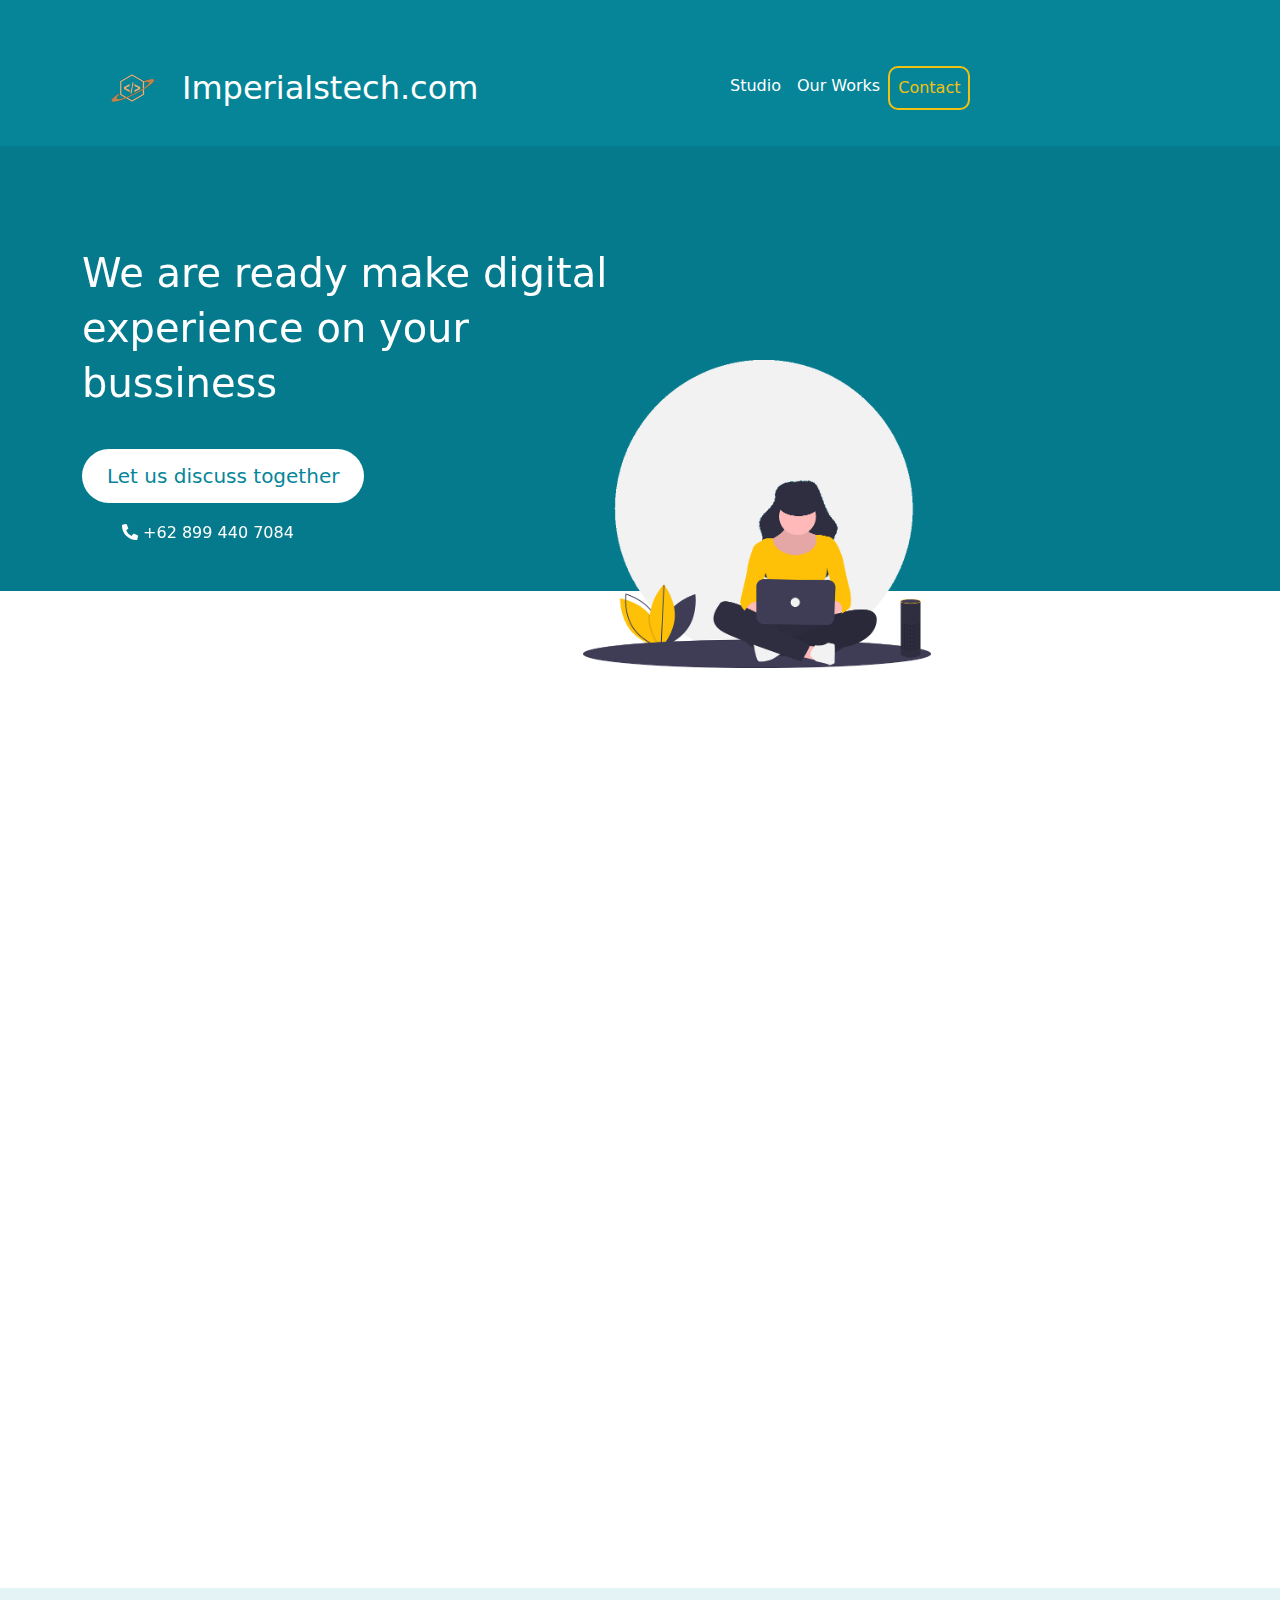
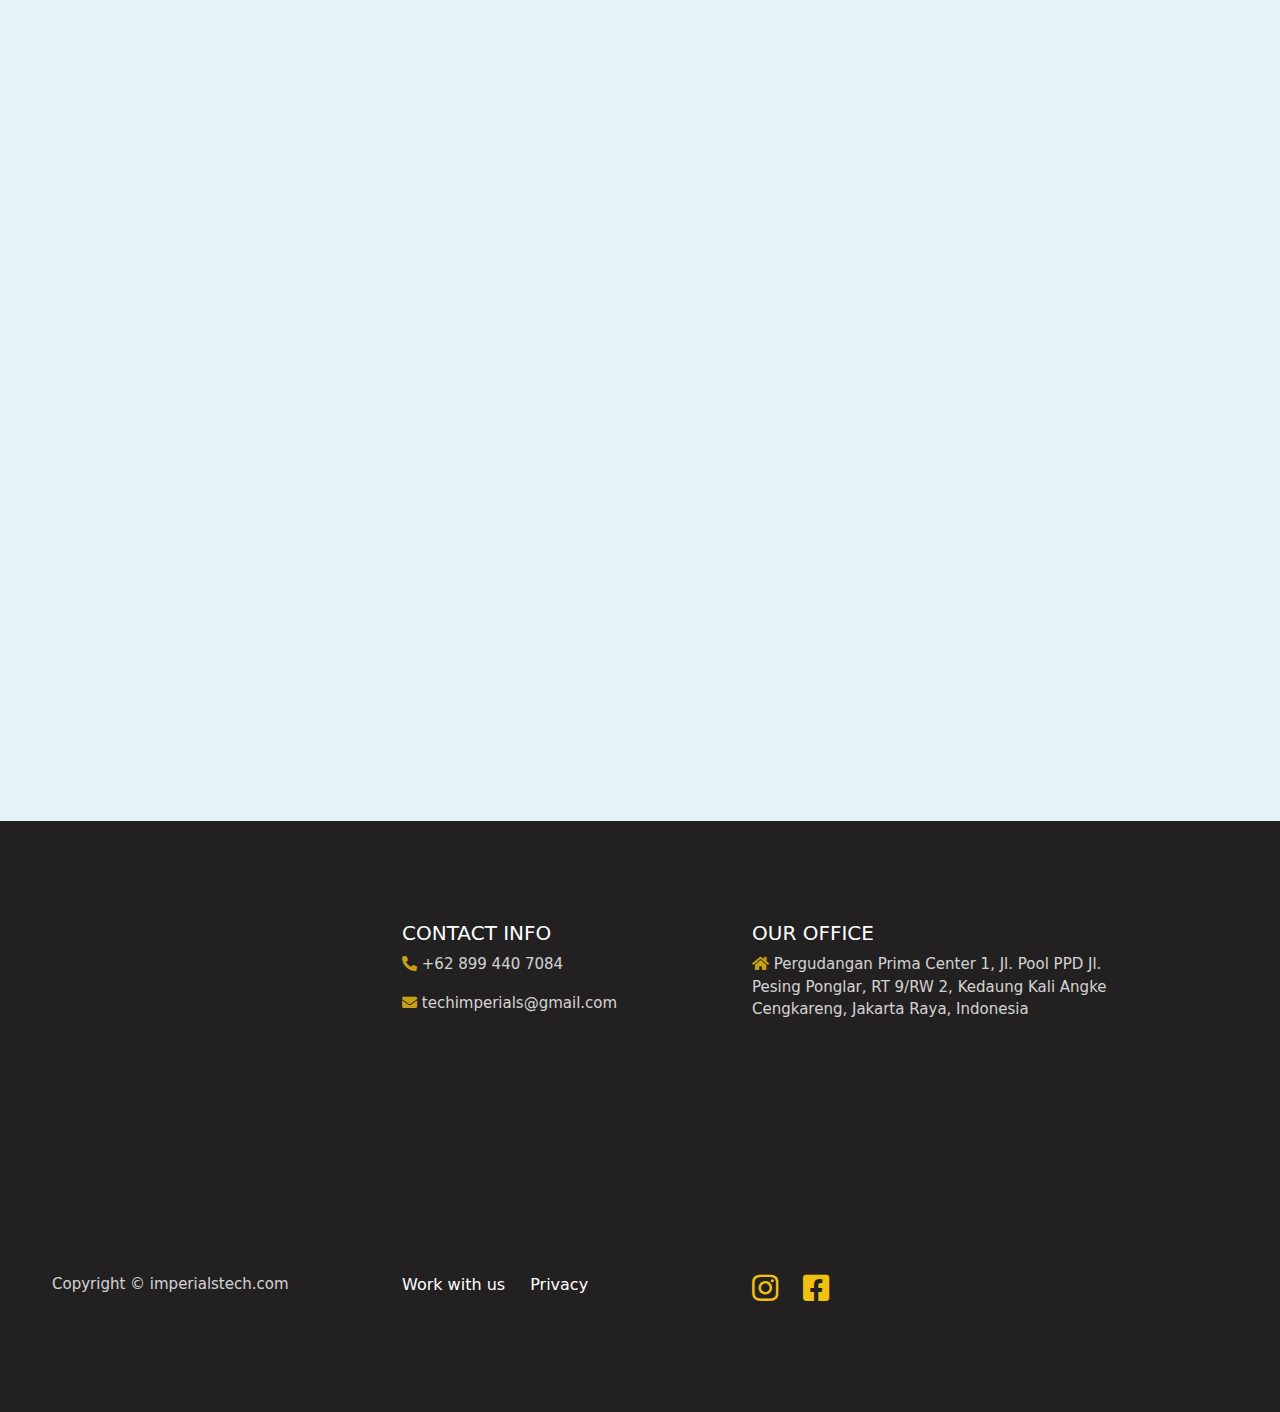
<file: index.html>
<!DOCTYPE html>
<html lang="en">
<head>
    <meta charset="UTF-8">
    <meta http-equiv="X-UA-Compatible" content="IE=edge">
    <meta name="viewport" content="width=device-width, initial-scale=1.0">
    <link rel="shortcut icon" href="img/pavicon.png" type="image/x-icon">
    <title>imperialstech.com</title>
    <link rel="stylesheet" href="bootstrap/css/bootstrap.min.css">
    <link rel="stylesheet" href="style.css">
    <link rel="stylesheet" href="fontawesome/css/all.min.css">
    <link rel="stylesheet" href="aos-master/dist/aos.css">
</head>
<body>
    <div class="wrapper">
        <div class="header">
            <nav class="navbar navbar-expand-lg" style="background-color: #068599;">
                <div class="container" style="margin-top: 30px;">
                        <img src="img/pavicon.png" alt="" style="width: 100px;">
                         <a class="navbar-brand" href="#" style= "font-size: 32px;">Imperialstech.com</a>
                <button style="color: white;" class="navbar-toggler navbar-dark" type="button" data-bs-toggle="collapse" data-bs-target="#navbarNavAltMarkup" aria-controls="navbarNavAltMarkup" aria-expanded="false" aria-label="Toggle navigation">
                    <span class="navbar-toggler-icon"></span>
                </button>
                <div class="collapse navbar-collapse" id="navbarNavAltMarkup">
                    <div class="navbar-nav mx-auto">
                    <a class="nav-link active page-scroll" aria-current="page" href="#studio">Studio</a>
                    <a class="nav-link page-scroll" href="#work">Our Works</a>
                    <a class="nav-link" href="contact.html">Contact</a>
                    </div>
                </div>
                </div>
            </nav>
        </div>
        <div class="content">
             <div class="container">
                <div class="row">
                    <div class="col-12 col-md-6 col-sm-12" style="margin-top: 100px;" >
                        <h1 data-aos="fade-up" data-aos-duration="1000">We are ready make digital  experience on your  bussiness</h1>
                        <a href="" data-aos="fade-up" data-aos-duration="3000" >Let us discuss together</a>
                        <p data-aos="fade-up" data-aos-duration="3000"><i class="fas fa-phone-alt"></i> +62 899 440 7084</p>
                    </div>
                    <div class="col-12 col-md-6 col-sm-12" data-aos="fade-up" data-aos-duration="1000">
                        <img class="img-fluid" src="img/working-girl.png" alt="">
                    </div>
                </div>
            </div>
        </div>
        <div class="content-isi">
            <div class="container">
                <div class="row"  style="margin-top: 350px;" id="studio">
                    <div class="col-12 col-md-6">
                        <h2 data-aos="fade-right" data-aos-duration="1000" style="font-size: 32px; line-height: 40px; margin-bottom: 50px;">The best <span> Digital Agency</span> in <br> Jakarta, Indonesia</h2>
                        <p data-aos="fade-left" data-aos-duration="1000" >Imperials Tech is a Digital Agency which is engaged in <span> Website  Development</span>, <span>Digital Marketing</span>  and <span></span> Social Media Management.</p>
                        <p data-aos="fade-right" data-aos-duration="1000">You can grow your business, online store, company, or branding with us. We are ready to help you to keep growing even better.</p>
                    </div>
                </div>
                <div class="row" data-aos="fade-up" data-aos-duration="2000">
                    <div class="col">
                        <img src="img/office.png" alt="">
                    </div>
                </div>
            </div>
        </div>
        <div class="content-isi2">
            <div class="container">
                <div class="row">
                    <div class="col-12 col-md-7" style="margin-top: 100px;">
                        <h1 data-aos="zoom-in" data-aos-duration="2000">Please take a look through our <span style="color:  #f1c111;">featured Digital Trends</span></h1>
                    </div>
                </div>
                <div class="row" id="work">
                    <div class="col">
                        <div data-aos="zoom-out" data-aos-duration="2000" id="carouselExampleCaptions" class="carousel slide" data-bs-ride="carousel">
                            <div class="carousel-indicators">
                              <button type="button" data-bs-target="#carouselExampleCaptions" data-bs-slide-to="0" class="active" aria-current="true" aria-label="Slide 1"></button>
                              <button type="button" data-bs-target="#carouselExampleCaptions" data-bs-slide-to="1" aria-label="Slide 2"></button>
                              <button type="button" data-bs-target="#carouselExampleCaptions" data-bs-slide-to="2" aria-label="Slide 3"></button>
                            </div>
                            <div class="carousel-inner">
                              <div class="carousel-item active">
                                <img src="img/slide1.jpg" class="d-block w-100 img-fluid" alt="...">
                                <div class="carousel-caption d-none d-md-block">
                                  <h5>Website Development</h5>
                                  <p>Make your business website extraordinary. We will make your website look very attractive.</p>
                                </div>
                              </div>
                              <div class="carousel-item">
                                <img src="img/slide2.jpg" class="d-block w-100 img-fluid" alt="...">
                                <div class="carousel-caption d-none d-md-block">
                                  <h5>Digital Marketing</h5>
                                  <p>We will make your business even bigger. With a very interesting Digital Marketing strategy.</p>
                                </div>
                              </div>
                              <div class="carousel-item">
                                <img src="img/slide3.jpg" class="d-block w-100 img-fluid" alt="...">
                                <div class="carousel-caption d-none d-md-block">
                                  <h5>Social Media Management</h5>
                                  <p>We will process your business social media with interesting content, so that your business can grow faster.</p>
                                </div>
                              </div>
                            </div>
                            <button class="carousel-control-prev" type="button" data-bs-target="#carouselExampleCaptions"  data-bs-slide="prev">
                              <span class="carousel-control-prev-icon" aria-hidden="true"></span>
                              <span class="visually-hidden">Previous</span>
                            </button>
                            <button class="carousel-control-next" type="button" data-bs-target="#carouselExampleCaptions"  data-bs-slide="next">
                              <span class="carousel-control-next-icon" aria-hidden="true"></span>
                              <span class="visually-hidden">Next</span>
                            </button>
                          </div>
                    </div>
                </div>
            </div>
        </div>
        <div class="footer">
            <div class="container">
                <div class="row" >
                    <div class="col-md-4" >
                        <h1 data-aos="zoom-out-right" data-aos-duration="2000">We make creative <span>brands</span> only.</h1>
                    </div>
                    <div class="col-md-4"  >
                        <h5>CONTACT INFO</h5>
                        <p><i class="fas fa-phone-alt"></i> +62 899 440 7084</p>
                        <p><a href=""><i class="fas fa-envelope"></i> techimperials@gmail.com</a></p>
                    </div>
                    <div class="col-md-4" >
                        <h5>OUR OFFICE</h5>
                        <p><i class="fas fa-home"></i> Pergudangan Prima Center 1, Jl. Pool PPD Jl. Pesing Ponglar, RT 9/RW 2, Kedaung Kali Angke Cengkareng, Jakarta Raya, Indonesia</p>
                    </div>
                </div>
                <div class="row">
                    <div class="col-md-4 col-12"><p>Copyright &copy; imperialstech.com</p></div>
                    <div class="col-md-4 col-12">
                        <a href="">Work with us</a>
                        <a href="">Privacy</a>
                    </div>
                    <div class="col-md-4 col-12">
                        <a href=""><i class="fab fa-instagram" style="font-size: 30px;"></i></a>
                        <a href=""><i class="fab fa-facebook-square" style="font-size: 30px;"></i></a>
                    </div>
                </div>
            </div>
        </div>
    </div>

    
    <script src="bootstrap/js/bootstrap.min.js"></script>
    <script src="aos-master/dist/aos.js"></script>
    <script src="js/jquery-3.6.0.min.js"></script>
   
    <script>
        AOS.init();
      </script>
       <!-- <script>
        $('.page-scroll').on('click', function(e){
            var tujuan = $(this).attr('href');
            var elementTujuan = $(tujuan);

            $('body').animate({
                scrollTop: elementTujuan.offset().top
            });

            e.preventDefault();
        }); -->
    </script>
</body>
</html>
</file>
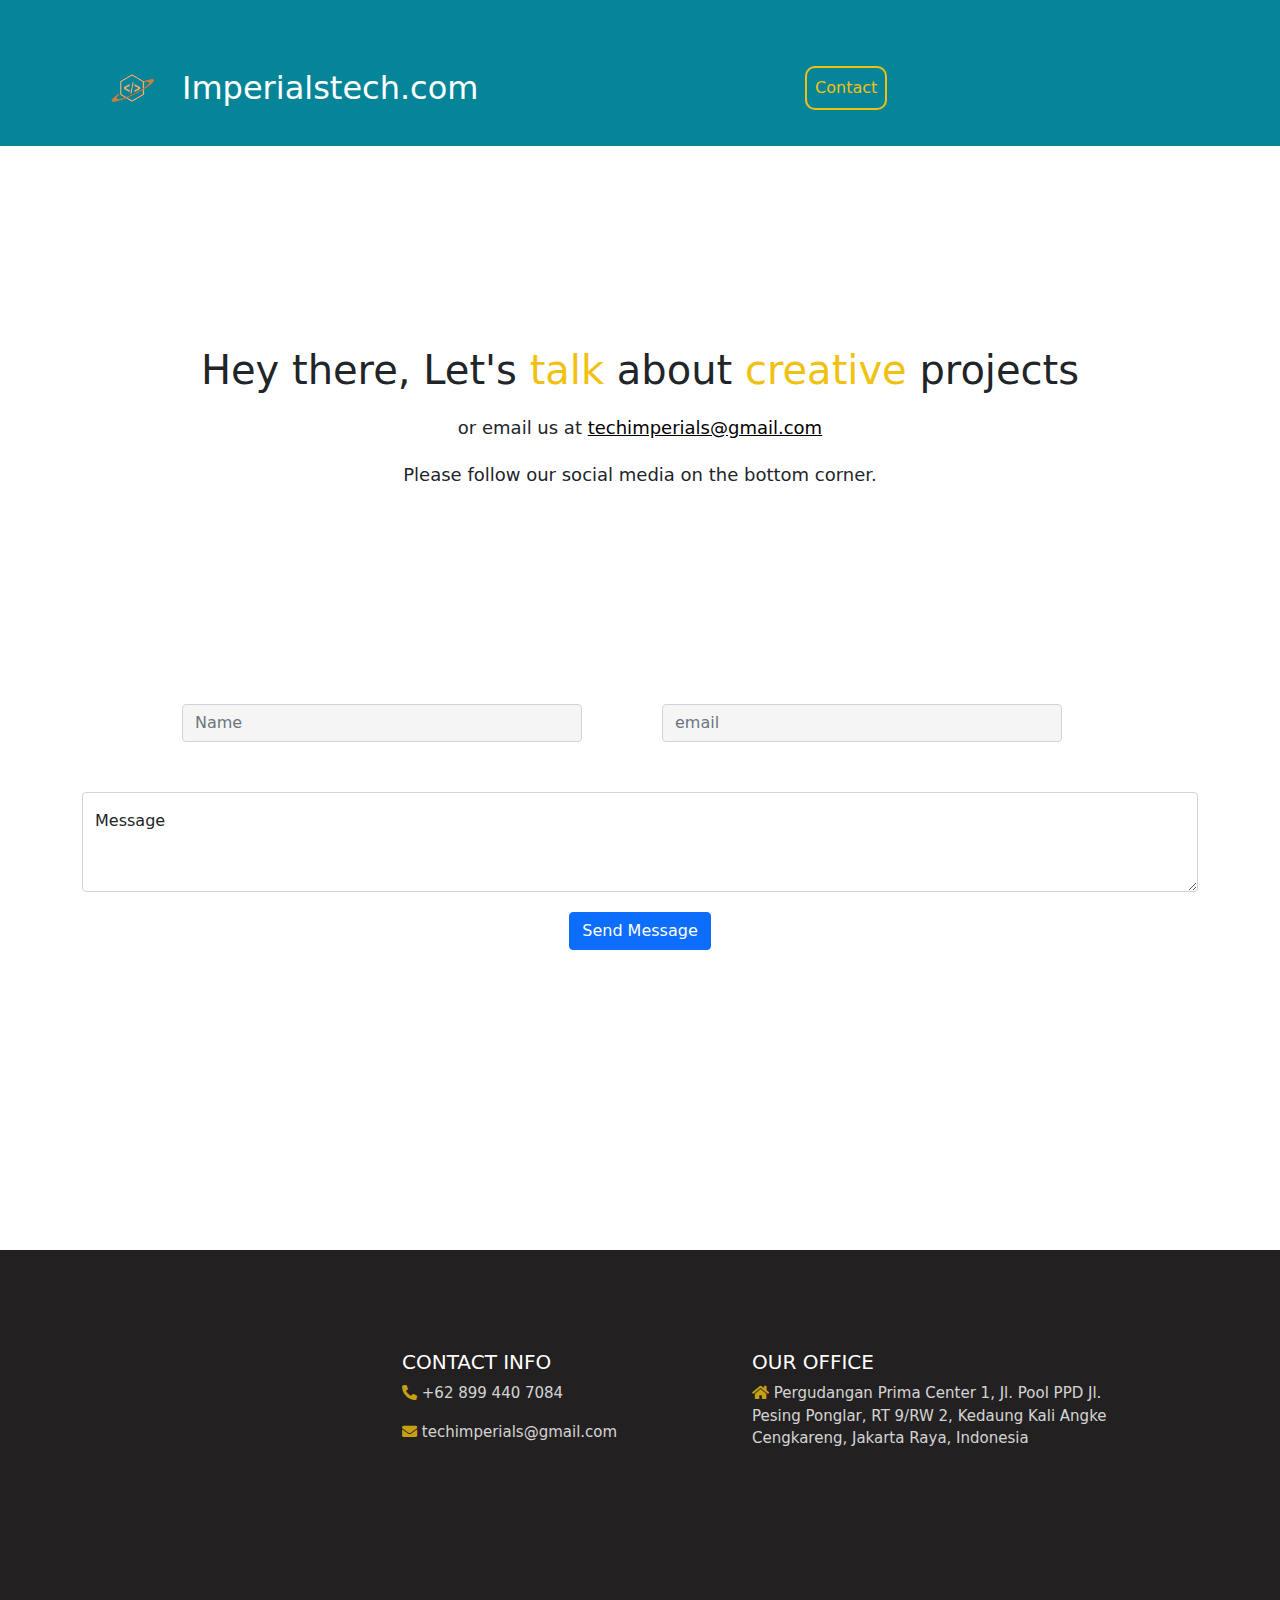
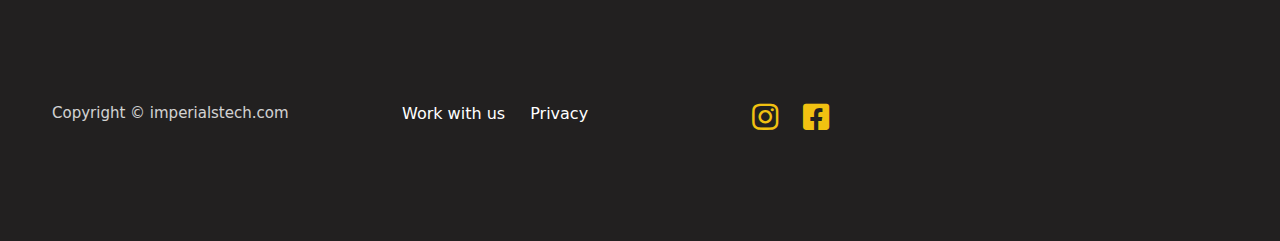
<file: contact.html>
<!DOCTYPE html>
<html lang="en">
<head>
    <meta charset="UTF-8">
    <meta http-equiv="X-UA-Compatible" content="IE=edge">
    <meta name="viewport" content="width=device-width, initial-scale=1.0">
    <link rel="shortcut icon" href="img/pavicon.png" type="image/x-icon">
    <title>imperialstech.com</title>
    <link rel="stylesheet" href="bootstrap/css/bootstrap.min.css">
    <link rel="stylesheet" href="style.css">
    <link rel="stylesheet" href="fontawesome/css/all.min.css">
    <link rel="stylesheet" href="aos-master/dist/aos.css">
</head>
<body>
    <div class="wrapper">
        <div class="header">
            <nav class="navbar navbar-expand-lg" style="background-color: #068599;">
                <div class="container" style="margin-top: 30px;">
                        <img src="img/pavicon.png" alt="" style="width: 100px;">
                         <a class="navbar-brand" href="#" style= "font-size: 32px;">Imperialstech.com</a>
                <button style="color: white;" class="navbar-toggler navbar-dark" type="button" data-bs-toggle="collapse" data-bs-target="#navbarNavAltMarkup" aria-controls="navbarNavAltMarkup" aria-expanded="false" aria-label="Toggle navigation">
                    <span class="navbar-toggler-icon"></span>
                </button>
                <div class="collapse navbar-collapse" id="navbarNavAltMarkup">
                    <div class="navbar-nav mx-auto">
                    <a class="nav-link" href="#">Contact</a>
                    </div>
                </div>
                </div>
            </nav>
        </div>
        <div class="isi">
            <div class="container">
                <div class="row" align="center">
                    <div class="col-12 ">
                        <h1>Hey there, Let's <span> talk </span>about <span>creative</span>  projects</h1>
                        <p>or email us at <a href="" style="color: black;">techimperials@gmail.com</a></p>
                        <p>Please follow our social media on the bottom corner.</p>
                    </div>
                </div>
                <div class="row" id="input">
                        <div class="col-4" style="margin-right: 100px; margin-left: 100px;">
                                 <input type="text" placeholder="Name" class="form-control" id="name" aria-describedby="emailHelp">   
                        </div>
                        <div class="col-4">
                                <input type="email" placeholder="email" class="form-control" id="exampleInputPassword1">
                        </div>
                        <div class="col-12" style="margin-top: 50px;">
                            <div class="form-floating">
                                <textarea class="form-control" placeholder="Message" id="floatingTextarea2" style="height: 100px"></textarea>
                                <label for="floatingTextarea2">Message</label>
                              </div>
                        </div>
                        <div align="center" class="col-12" style=" margin-bottom: 300px; margin-top:20px">
                            <button class="btn btn-primary">Send Message</button>
                        </div>
                </div>
            </div>
        </div>
        <div class="footer">
            <div class="container">
                <div class="row" >
                    <div class="col-md-4" >
                        <h1  data-aos="zoom-out-right" data-aos-duration="2000">We make creative <span>brands</span> only.</h1>
                    </div>
                    <div class="col-md-4"  >
                        <h5>CONTACT INFO</h5>
                        <p><i class="fas fa-phone-alt"></i> +62 899 440 7084</p>
                        <p><a href=""><i class="fas fa-envelope"></i> techimperials@gmail.com</a></p>
                    </div>
                    <div class="col-md-4" >
                        <h5>OUR OFFICE</h5>
                        <p><i class="fas fa-home"></i> Pergudangan Prima Center 1, Jl. Pool PPD Jl. Pesing Ponglar, RT 9/RW 2, Kedaung Kali Angke Cengkareng, Jakarta Raya, Indonesia</p>
                    </div>
                </div>
                <div class="row">
                    <div class="col-md-4 col-12"><p>Copyright &copy; imperialstech.com</p></div>
                    <div class="col-md-4 col-12">
                        <a href="">Work with us</a>
                        <a href="">Privacy</a>
                    </div>
                    <div class="col-md-4 col-12">
                        <a href=""><i class="fab fa-instagram" style="font-size: 30px;"></i></a>
                        <a href=""><i class="fab fa-facebook-square" style="font-size: 30px;"></i></a>
                    </div>
                </div>
            </div>
        </div>
    </div>

    <script src="bootstrap/js/bootstrap.min.js"></script>
    <script src="aos-master/dist/aos.js"></script>
    <script>
        AOS.init();
      </script>
</body>
</html>
</file>
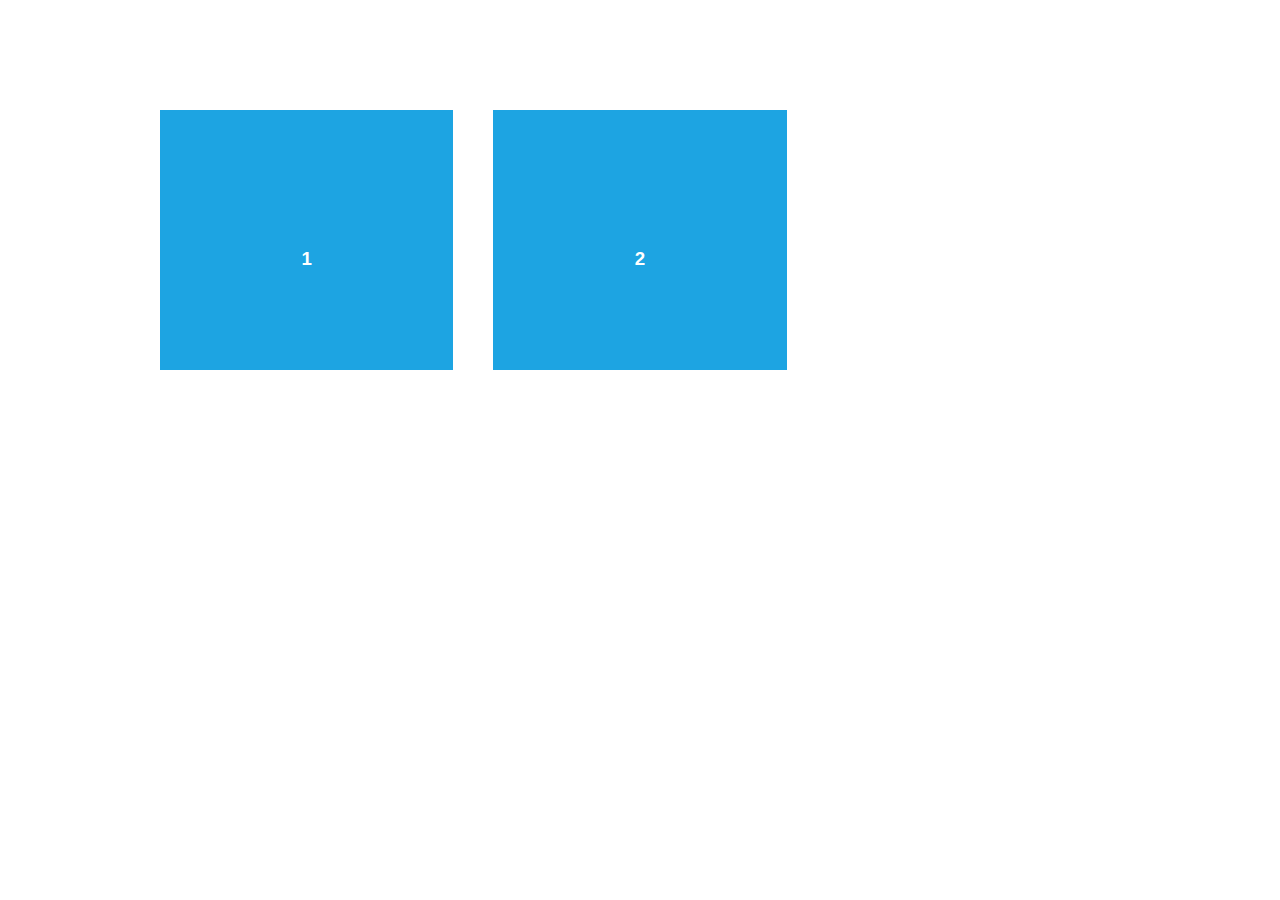
<file: aos-master/demo/async.html>
<!DOCTYPE html>
<html>
  <head>
    <meta charset="utf-8">
    <title>AOS - Animate on scroll library</title>
    <meta name="viewport" content="width=device-width">
    <link rel="stylesheet" href="css/styles.css" />
    <link rel="stylesheet" href="../dist/aos.css" />
  </head>
  <body>
    <div id="aos-demo" class="aos-all"></div>

    <script src="../dist/aos.js"></script>
    <script>
      AOS.init({
        easing: 'ease-in-out-sine'
      });

      setInterval(addItem, 300);

      var itemsCounter = 1;
      var container = document.getElementById('aos-demo');

      function addItem () {
        if (itemsCounter > 42) return;
        var item = document.createElement('div');
        item.classList.add('aos-item');
        item.setAttribute('data-aos', 'fade-up');
        item.innerHTML = '<div class="aos-item__inner"><h3>' + itemsCounter + '</h3></div>';
        container.appendChild(item);
        itemsCounter++;
      }
    </script>
  </body>
</html>
</file>
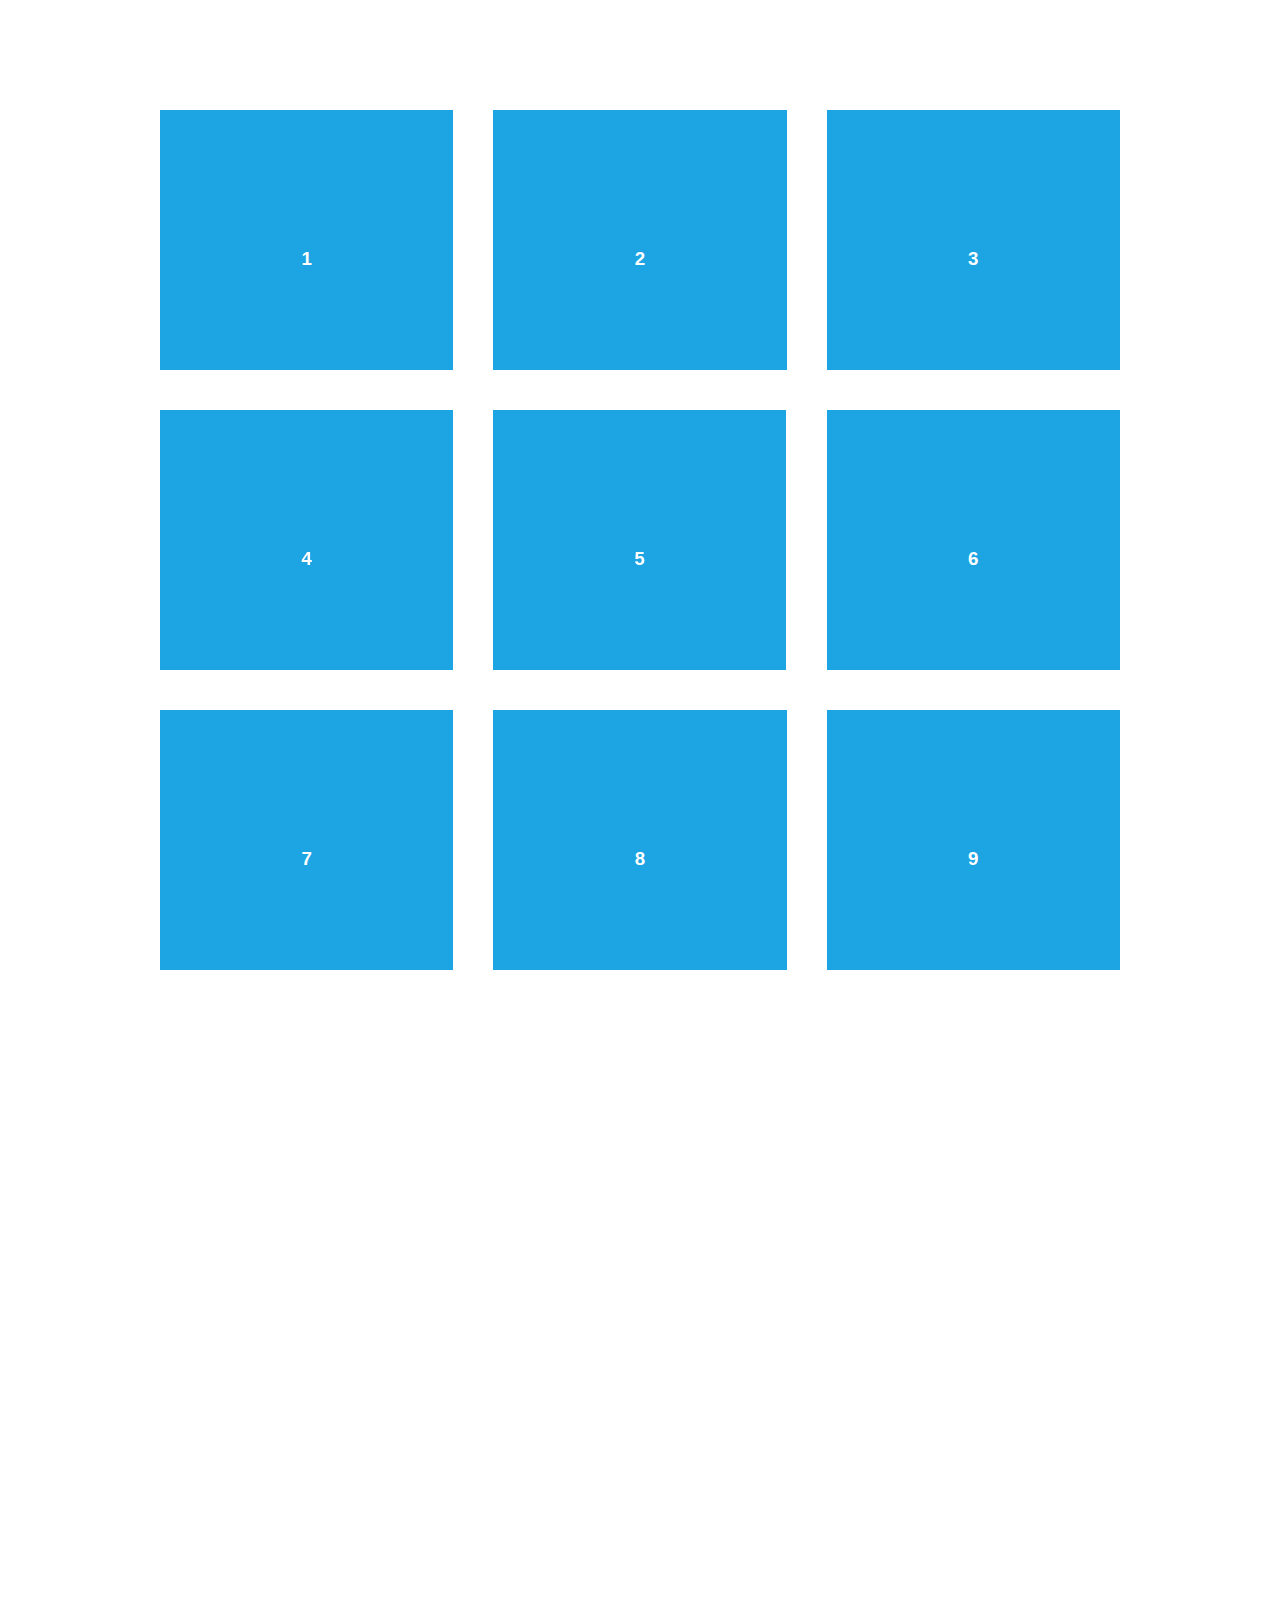
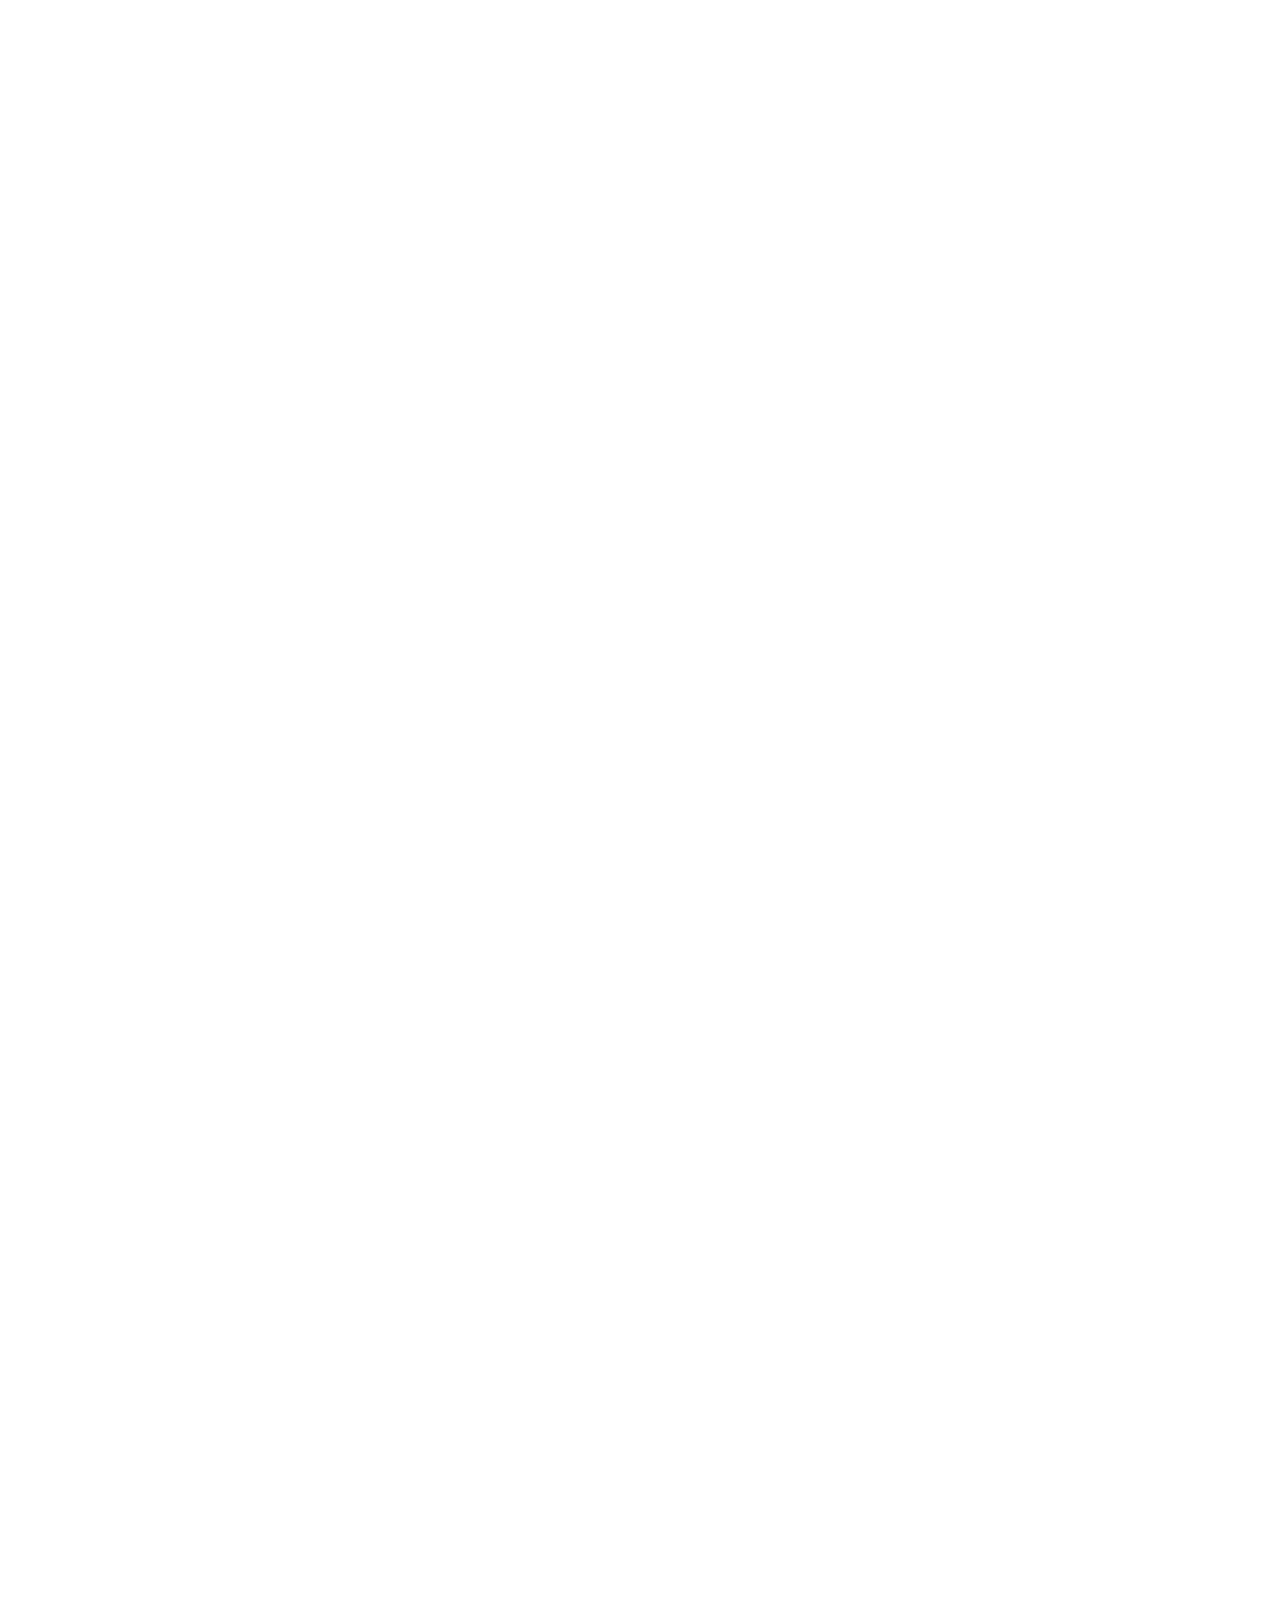
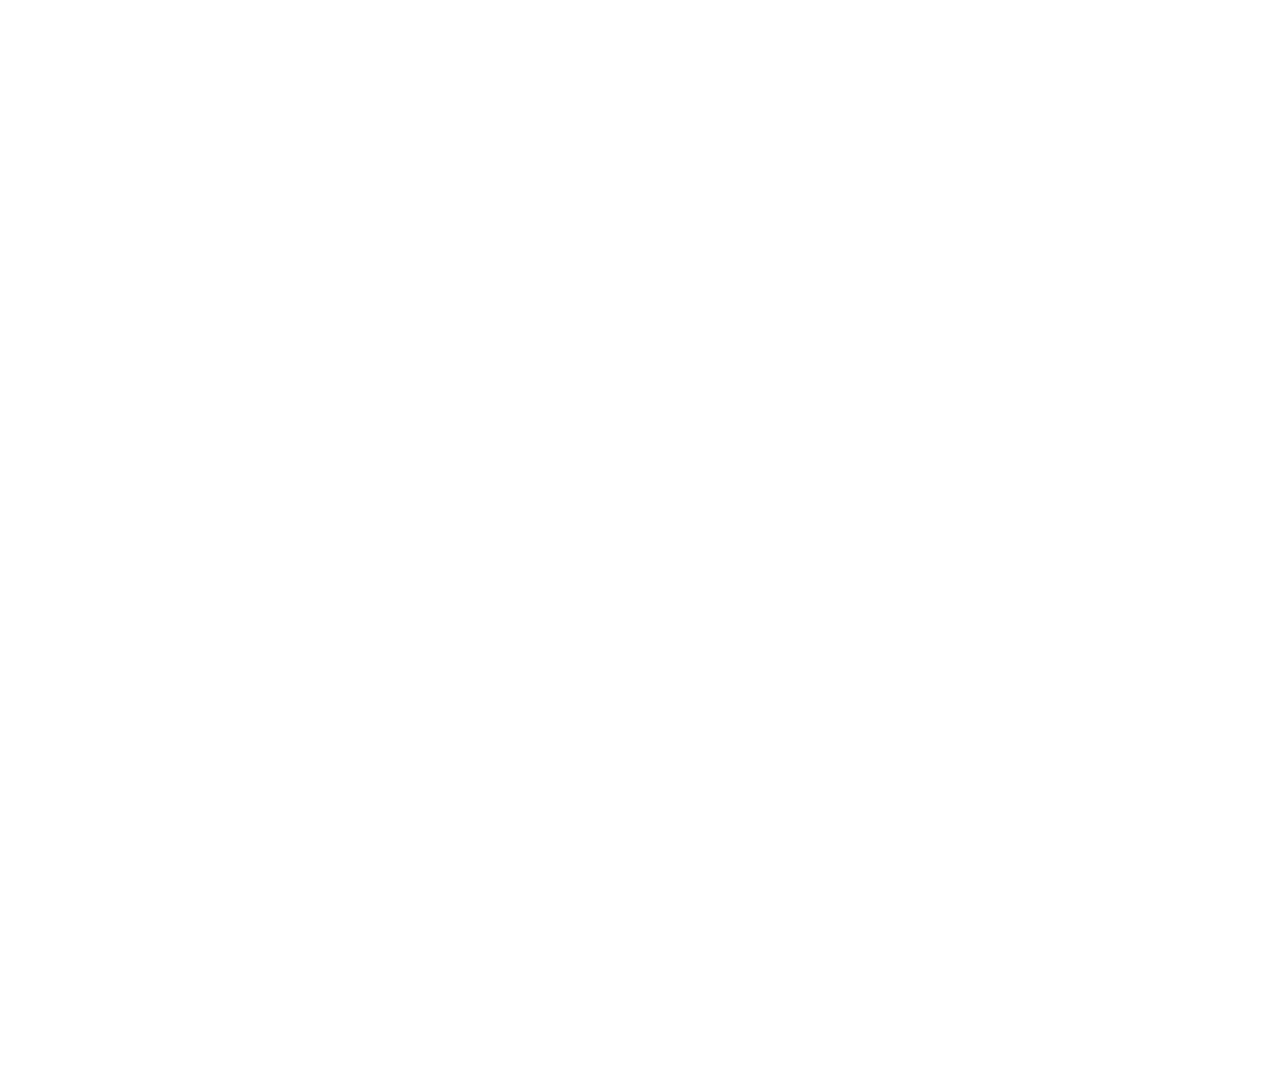
<file: aos-master/demo/simple.html>
<!DOCTYPE html>
<html>
  <head>
    <meta charset="utf-8">
    <title>AOS - Animate on scroll library</title>
    <meta name="viewport" content="width=device-width">
    <link rel="stylesheet" href="css/styles.css" />
    <link rel="stylesheet" href="../dist/aos.css" />
    <!--[if lt IE 9]>
    <script src="//html5shiv.googlecode.com/svn/trunk/html5.js"></script>
    <![endif]-->
  </head>
  <body>
    <div id="transcroller-body" class="aos-all">
      <div class="aos-item" data-aos="fade-up">
        <div class="aos-item__inner"><h3>1</h3></div>
      </div>
      <div class="aos-item" data-aos="fade-down">
        <div class="aos-item__inner"><h3>2</h3></div>
      </div>
      <div class="aos-item" data-aos="zoom-out-down">
        <div class="aos-item__inner"><h3>3</h3></div>
      </div>
      <div class="aos-item" data-aos="flip-down">
        <div class="aos-item__inner"><h3>4</h3></div>
      </div>
      <div class="aos-item" data-aos="flip-up">
        <div class="aos-item__inner"><h3>5</h3></div>
      </div>
      <div class="aos-item" data-aos="fade-down">
        <div class="aos-item__inner"><h3>6</h3></div>
      </div>
      <div class="aos-item" data-aos="fade-in">
        <div class="aos-item__inner"><h3>7</h3></div>
      </div>
      <div class="aos-item" data-aos="fade-down">
        <div class="aos-item__inner"><h3>8</h3></div>
      </div>
      <div class="aos-item" data-aos="fade-in">
        <div class="aos-item__inner"><h3>9</h3></div>
      </div>
      <div class="aos-item" data-aos="fade-down">
        <div class="aos-item__inner"><h3>10</h3></div>
      </div>
      <div class="aos-item" data-aos="fade-up">
        <div class="aos-item__inner"><h3>11</h3></div>
      </div>
      <div class="aos-item" data-aos="fade-down">
        <div class="aos-item__inner"><h3>12</h3></div>
      </div>
      <div class="aos-item" data-aos="fade-in">
        <div class="aos-item__inner"><h3>13</h3></div>
      </div>
      <div class="aos-item" data-aos="fade-up">
        <div class="aos-item__inner"><h3>14</h3></div>
      </div>
      <div class="aos-item" data-aos="fade-in">
        <div class="aos-item__inner"><h3>15</h3></div>
      </div>
      <div class="aos-item" data-aos="fade-up">
        <div class="aos-item__inner"><h3>16</h3></div>
      </div>
      <div class="aos-item" data-aos="fade-down">
        <div class="aos-item__inner"><h3>17</h3></div>
      </div>
      <div class="aos-item" data-aos="fade-up">
        <div class="aos-item__inner"><h3>18</h3></div>
      </div>
      <div class="aos-item" data-aos="zoom-out">
        <div class="aos-item__inner"><h3>19</h3></div>
      </div>
      <div class="aos-item" data-aos="fade-up">
        <div class="aos-item__inner"><h3>20</h3></div>
      </div>
      <div class="aos-item" data-aos="zoom-out">
        <div class="aos-item__inner"><h3>21</h3></div>
      </div>
      <div class="aos-item" data-aos="fade-in">
        <div class="aos-item__inner"><h3>22</h3></div>
      </div>
      <div class="aos-item" data-aos="zoom-out-up">
        <div class="aos-item__inner"><h3>23</h3></div>
      </div>
      <div class="aos-item" data-aos="zoom-out-down">
        <div class="aos-item__inner"><h3>24</h3></div>
      </div>
      <div class="aos-item" data-aos="fade-in">
        <div class="aos-item__inner"><h3>25</h3></div>
      </div>
      <div class="aos-item" data-aos="fade-in">
        <div class="aos-item__inner"><h3>26</h3></div>
      </div>
      <div class="aos-item" data-aos="fade-in">
        <div class="aos-item__inner"><h3>27</h3></div>
      </div>
      <div class="aos-item" data-aos="fade-in">
        <div class="aos-item__inner"><h3>28</h3></div>
      </div>
      <div class="aos-item" data-aos="fade-in">
        <div class="aos-item__inner"><h3>29</h3></div>
      </div>
      <div class="aos-item" data-aos="fade-in">
        <div class="aos-item__inner"><h3>30</h3></div>
      </div>
      <div class="aos-item" data-aos="fade-in">
        <div class="aos-item__inner"><h3>31</h3></div>
      </div>
      <div class="aos-item" data-aos="fade-in">
        <div class="aos-item__inner"><h3>32</h3></div>
      </div>
      <div class="aos-item" data-aos="fade-in">
        <div class="aos-item__inner"><h3>33</h3></div>
      </div>
      <div class="aos-item" data-aos="fade-in">
        <div class="aos-item__inner"><h3>34</h3></div>
      </div>
      <div class="aos-item" data-aos="fade-in">
        <div class="aos-item__inner"><h3>35</h3></div>
      </div>
      <div class="aos-item" data-aos="fade-in">
        <div class="aos-item__inner"><h3>36</h3></div>
      </div>
      <div class="aos-item" data-aos="fade-in">
        <div class="aos-item__inner"><h3>37</h3></div>
      </div>
      <div class="aos-item" data-aos="fade-in">
        <div class="aos-item__inner"><h3>38</h3></div>
      </div>
      <div class="aos-item" data-aos="fade-in">
        <div class="aos-item__inner"><h3>39</h3></div>
      </div>
      <div class="aos-item" data-aos="fade-in">
        <div class="aos-item__inner"><h3>40</h3></div>
      </div>
      <div class="aos-item" data-aos="fade-in">
        <div class="aos-item__inner"><h3>41</h3></div>
      </div>
      <div class="aos-item" data-aos="fade-in">
        <div class="aos-item__inner"><h3>42</h3></div>
      </div>
    </div>

    <script src="../dist/aos.js"></script>
    <script>
      AOS.init({
        easing: 'ease-in-out-sine'
      });
    </script>

    <!-- <script src="//cdnjs.cloudflare.com/ajax/libs/require.js/2.1.11/require.min.js"></script>
    <script>
      requirejs.config({
          baseUrl: '../dist',
      });

      require(['aos'], function(AOS){
          AOS.init({
              easing: 'ease-in-out-sine'
          });
      });
    </script> -->
  </body>
</html>
</file>
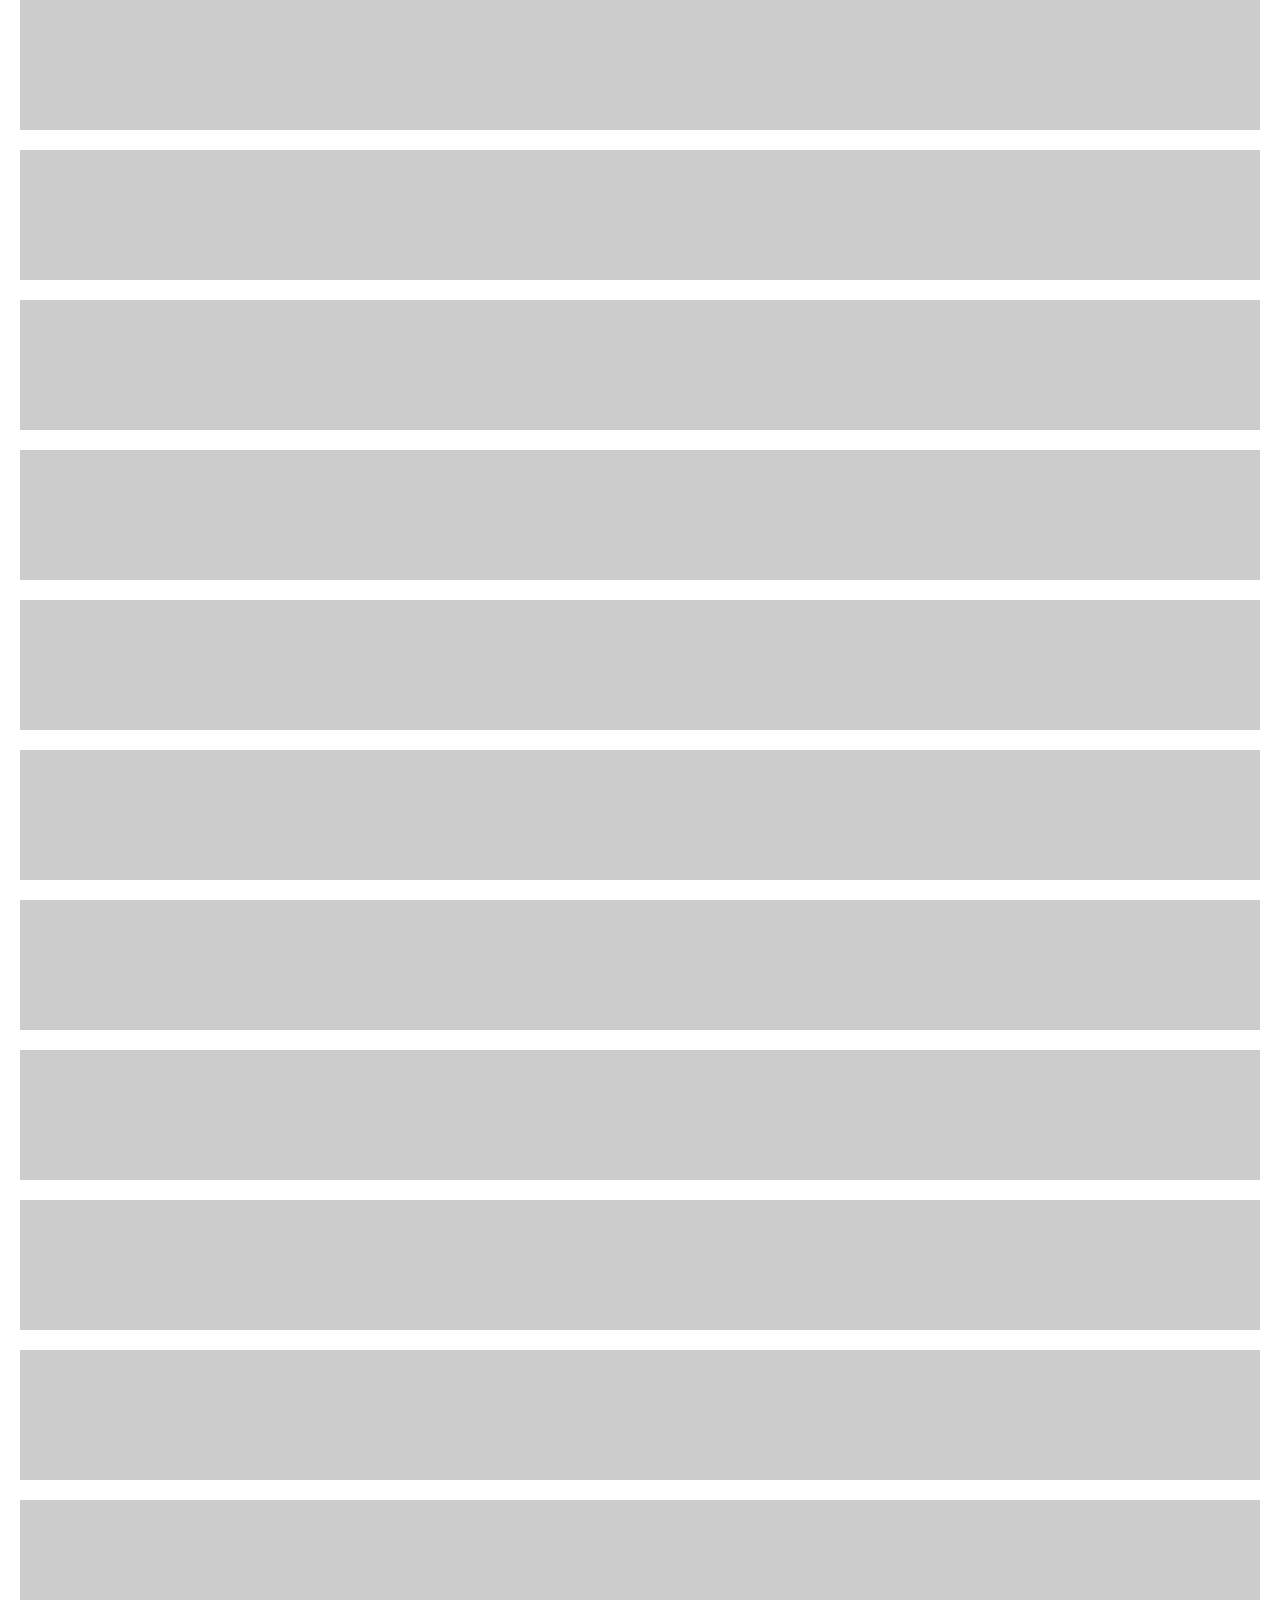
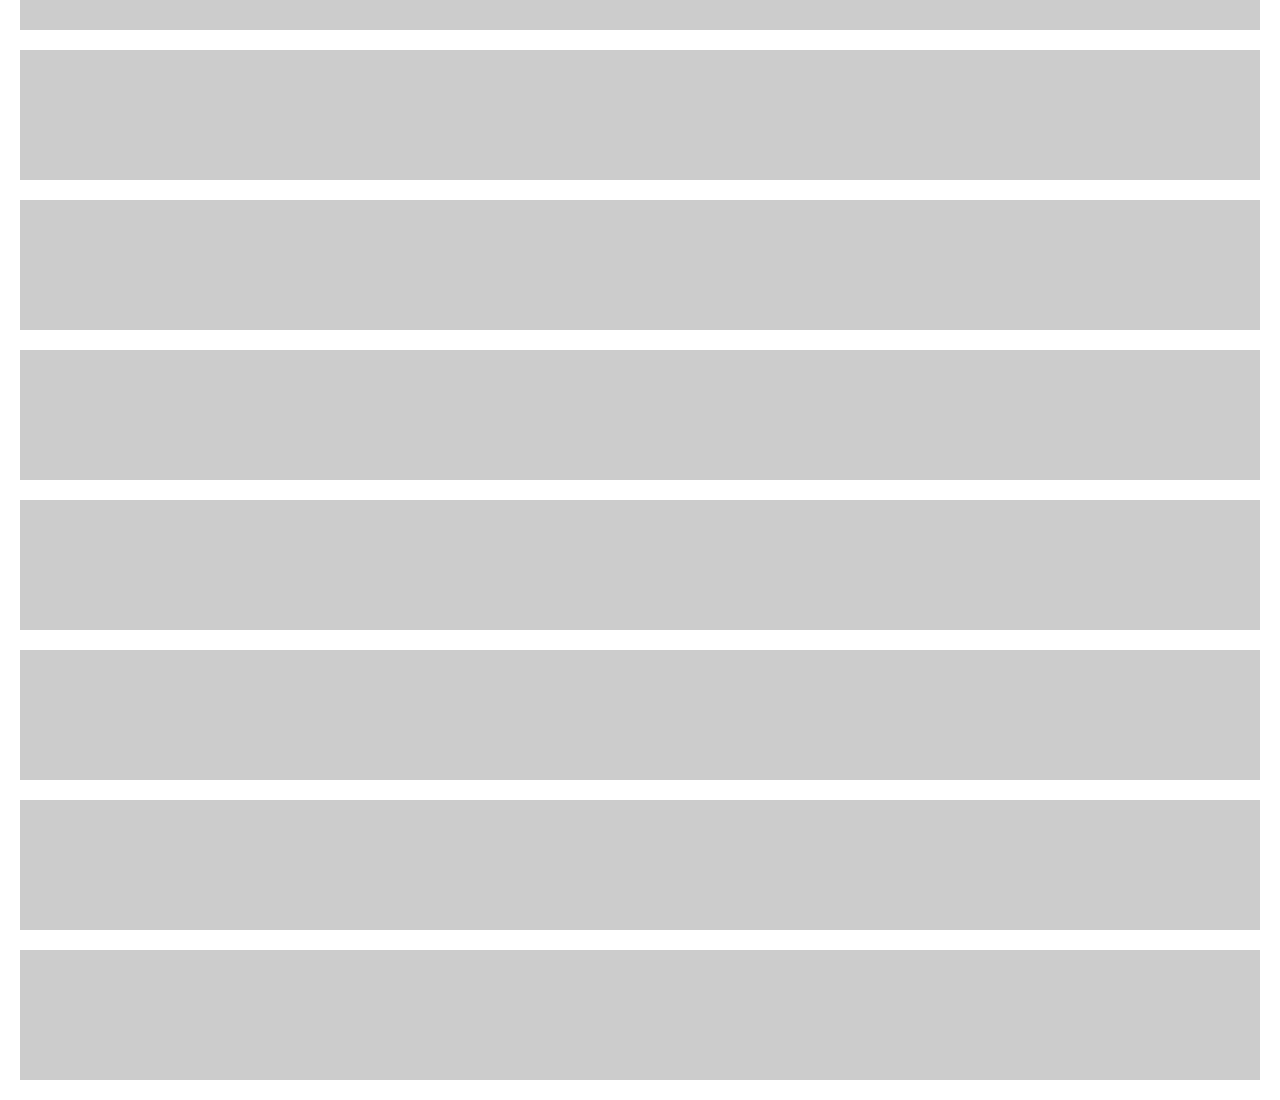
<file: aos-master/test/fixtures/aos-offset.fixture.html>
<!DOCTYPE html>
<html>
  <head>
    <title></title>
    <style type="text/css">
      * {box-sizing: border-box;}
      body {
        margin: 0; padding: 0 20px; text-align: center;
      }
      .aos-item {
        width: 100%; height: 130px; margin: 0 0 20px 0; background: #ccc;
      }
    </style>
  </head>
  <body class="body">
    <div class="aos-item aos-item--1" data-aos-offset="50" data-aos="fade"></div>
    <div class="aos-item aos-item--2" data-aos-offset="50" data-aos="fade-up"></div>
    <div class="aos-item aos-item--3" data-aos-offset="50" data-aos="fade-down"></div>
    <div class="aos-item aos-item--4" data-aos-offset="50" data-aos="fade-left"></div>
    <div class="aos-item aos-item--5" data-aos-offset="50" data-aos="fade-right"></div>
    <div class="aos-item aos-item--6" data-aos-offset="50" data-aos="flip-up"></div>
    <div class="aos-item aos-item--7" data-aos-offset="50" data-aos="flip-down"></div>
    <div class="aos-item aos-item--8" data-aos-offset="50" data-aos="flip-left"></div>
    <div class="aos-item aos-item--9" data-aos-offset="50" data-aos="flip-right"></div>
    <div class="aos-item aos-item--10" data-aos-offset="50" data-aos="zoom-in"></div>
    <div class="aos-item aos-item--11" data-aos-offset="50" data-aos="zoom-in-up"></div>
    <div class="aos-item aos-item--12" data-aos-offset="50" data-aos="zoom-in-down"></div>
    <div class="aos-item aos-item--13" data-aos-offset="50" data-aos="zoom-in-left"></div>
    <div class="aos-item aos-item--14" data-aos-offset="50" data-aos="zoom-in-right"></div>
    <div class="aos-item aos-item--15" data-aos-offset="50" data-aos="slide-up"></div>
    <div class="aos-item aos-item--16" data-aos-offset="50" data-aos="slide-down"></div>
    <div class="aos-item aos-item--17" data-aos-offset="50" data-aos="slide-left"></div>
    <div class="aos-item aos-item--18" data-aos-offset="50" data-aos="slide-right"></div>
  </body>
</html>
</file>
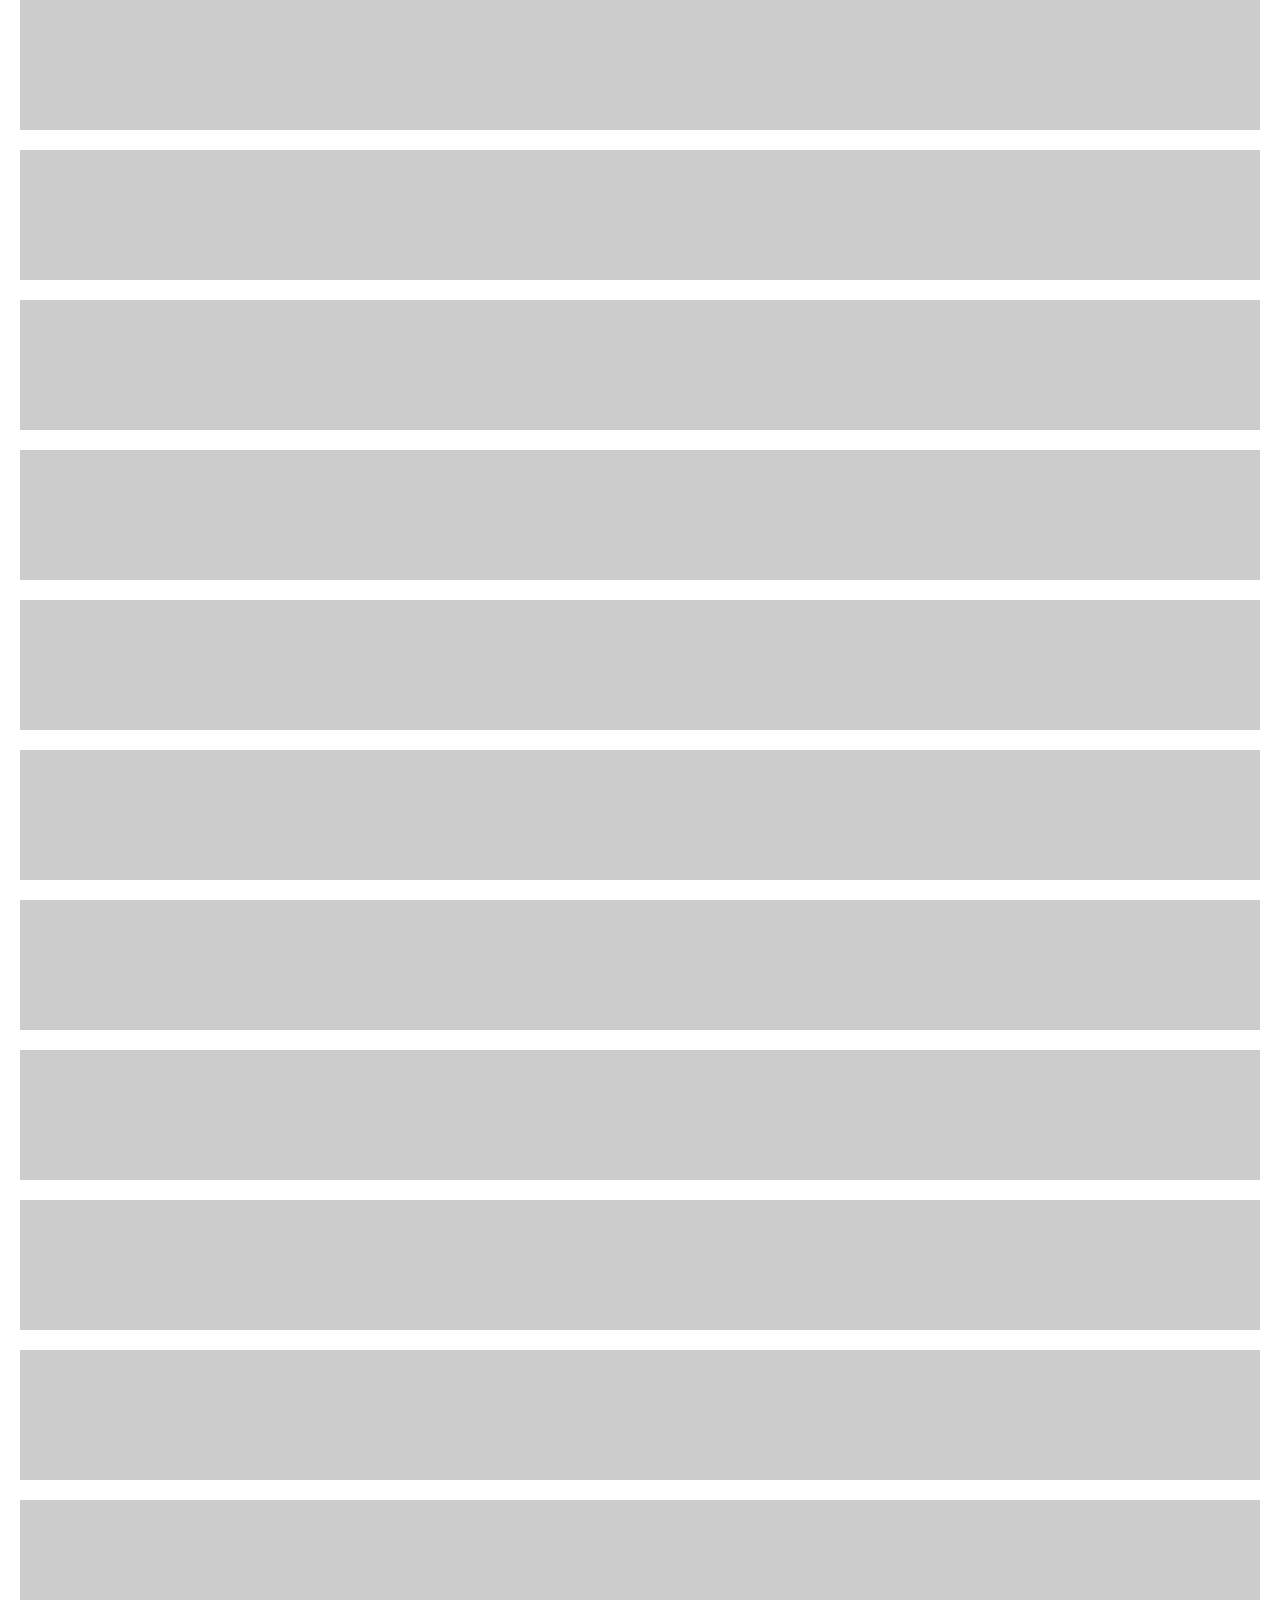
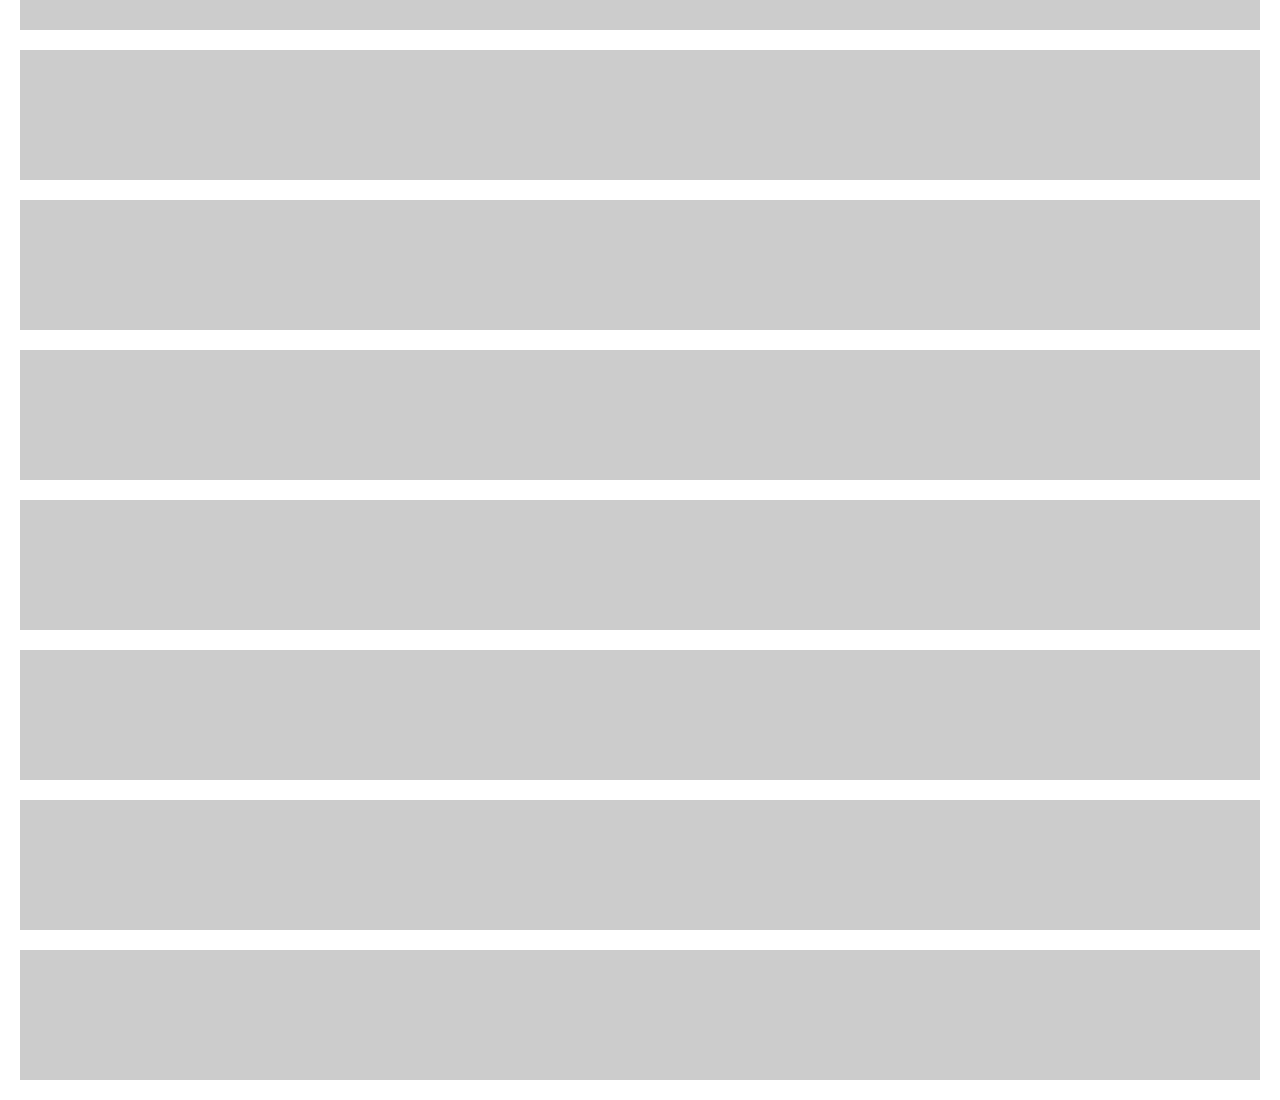
<file: aos-master/test/fixtures/aos.fixture.html>
<!DOCTYPE html>
<html>
  <head>
    <title></title>
    <style type="text/css">
      * {box-sizing: border-box;}
      body {
        margin: 0; padding: 0 20px; text-align: center;
      }
      .aos-item {
        width: 100%; height: 130px; margin: 0 0 20px 0; background: #ccc;
      }
    </style>
  </head>
  <body class="body">
    <div class="aos-item aos-item--1" data-aos="fade"></div>
    <div class="aos-item aos-item--2" data-aos="fade-up"></div>
    <div class="aos-item aos-item--3" data-aos="fade-down"></div>
    <div class="aos-item aos-item--4" data-aos="fade-left"></div>
    <div class="aos-item aos-item--5" data-aos="fade-right"></div>
    <div class="aos-item aos-item--6" data-aos="flip-up"></div>
    <div class="aos-item aos-item--7" data-aos="flip-down"></div>
    <div class="aos-item aos-item--8" data-aos="flip-left"></div>
    <div class="aos-item aos-item--9" data-aos="flip-right"></div>
    <div class="aos-item aos-item--10" data-aos="zoom-in"></div>
    <div class="aos-item aos-item--11" data-aos="zoom-in-up"></div>
    <div class="aos-item aos-item--12" data-aos="zoom-in-down"></div>
    <div class="aos-item aos-item--13" data-aos="zoom-in-left"></div>
    <div class="aos-item aos-item--14" data-aos="zoom-in-right"></div>
    <div class="aos-item aos-item--15" data-aos="slide-up"></div>
    <div class="aos-item aos-item--16" data-aos="slide-down"></div>
    <div class="aos-item aos-item--17" data-aos="slide-left"></div>
    <div class="aos-item aos-item--18" data-aos="slide-right"></div>
  </body>
</html>
</file>
<file: style.css>
*{
    margin: 0;
    padding: 0;
}

/* Navbar */
.container a, .navbar-nav a{
    color: white;
}



.navbar-nav a:hover{
    color: yellow;
}

.navbar-nav a:last-child{
    border:#f1c111 2px solid;
    border-radius: 10px;
    color: #f1c111 ;
}
.navbar-nav a:last-child:hover{
    background-color: #f1c111;
    color: white;
}



/* content */

.content{
    background-color: #057a8d;
    background-size: cover;
    color: white;
}

.content a{
    background-color: white;
    font-size: 20px;
    padding: 15px 25px 15px 25px;
    border-radius: 100px;
    text-decoration: none;
    color: #068599;
}
.content a:hover{
    background-color: black;
    color: white;
    transition: 0.2s;
}
.content p{
    margin-top: 30px;
    padding-bottom: 30px;
    margin-left: 40px
}
.content img{
    width: 450px;
    margin-top: 180px;
    margin-left: -120px;
    position: absolute;
}
.content .container h1{
    font-size: 40px;
    line-height: 55px;
    margin-bottom: 50px;
}


/* content isi */
.content-isi .container span{
    color: #f1c111;
}
.content-isi .container p{
    font-size: 18px;
    margin-bottom: 30px;
}
.content-isi .container .row .col-12{
    margin-left: 200px;
}
.content-isi .container img{
    margin-left: 150px;
    width: 600px;
}

/* content isi 2 */
.content-isi2{
    background-color: rgb(228, 243, 245);
}
.content-isi2 .container h1{
    font-size: 26px;
    line-height: 40px;
    margin-left: 300px;
    margin-bottom: 50px;
}
.content-isi2 .container .carousel {
    width: 700px;
    margin-left: 150px;
    margin-bottom: 100px;
}
.content-isi2 .container .carousel .carousel-caption{
    background-color: white;
    color: black;
    border-radius: 10px;
}

/* footer */
.footer{
    background-color: rgb(34, 32, 32);
    color: white;
}
.footer span{
    color: #f1c111;
}
.footer i{
    color: #f1c111 ;
}
.footer p{
    font-size: 18px;
    opacity: 80%;
}
.footer .container .row{
    padding-bottom: 100px;
}
.footer a{
    text-decoration: none;
    margin-right: 20px;
}
.footer h1{
    font-size: 40px;
}
.footer .col-md-4{
    margin-top: 100px;
    margin-left: -30px;
}
.footer .col-md-4 p{
   font-size: 15px;
}


@media (max-width: 575.98px) { 
    .navbar-nav a {
        text-align: center;
        line-height: 50px;
    }
    .content .container  h1{
        font-size: 30px;
    }
    .content .container p{
        margin-bottom: 100px;
    }
    .content .container a{
        font-size: 18px;
    }
    .content .container img{
        margin-top: -100px;
        margin-left: -10px;
        width: 450px;
    }
    .content-isi .container .row .col-12{
        margin-left: 0px;
    }
    .content-isi .container p{
        font-size: 18px;
        margin-bottom: 30px;
    }
    .content-isi .container img{
        margin-left: -20px;
        width: 400px;
    }
    .content-isi .container .row h2{
        font-size: 29px;
    }
    .content-isi2 .container h1{
        font-size: 30px;
        line-height: 50px;
        margin-left: 20px !important;
       text-align: center;
    }
    .content-isi2 .container .carousel {
        width: 380px;
        margin-left: -2px;
    }
    .footer h1{
        font-size: 40px;
    }
    .footer .container .row{
        padding-bottom: 100px;
    }
    .footer .col-md-4{
        margin-top: 40px;
        margin-left: 0px;
    }
    .navbar-brand{
        visibility: hidden;
        position: absolute;
        margin-top: -200px;
    }
    .content-isi2 .container h1{
        font-size: 22px;
        /* line-height: 40px; */
        margin-left: -30px;
        margin-bottom: 50px;
    }
    .wrapper .isi #input{
        margin-top: 0px;
    }
    .wrapper .isi #name{
        margin-left: -100px;
    }
    
   
   
}
@media (max-width: 767.98px) { 
    .navbar-nav a {
        margin-left: 40px;
        text-align: center;
        line-height: 50px;
    }
    .content .container  h1{
        font-size: 35px;
    }
    .content .container p{
        margin-bottom: 100px;
    }
    .content .container a{
        font-size: 18px;
    }
    .content .container img{
        margin-top: -100px;
        width: 450px;
    }
 }



 /* contact.html */
 .isi span{
     color: #f1c111;
 }
.isi .row{
    margin-top: 200px;
}
.isi p{
    font-size: 18px;
    margin-top: 20px;
}
.isi input{
    width: 400px;
    background-color: whitesmoke;
}
</file>
<file: aos-master/demo/css/styles.css>
body {
  font-family: Helvetica,Tahoma;
}

*,
*:before,
*:after {
  box-sizing: border-box;
}

.aos-all {
  width: 1000px;
  max-width: 98%;
  margin: 10vh auto 0 auto;
}

.aos-item {
  display: inline-block;
  float: left;
  width: 33.3333%;
  height: 300px;
  padding: 20px;
}

.aos-item__inner {
  position: relative;
  width: 100%;
  height: 100%;
  float: left;
  background: #1da4e2;
  line-height: 260px;
  text-align: center;
  color: #fff;
}

@media screen and (max-width: 800px) {
  .aos-item {
    width: 50%;
  }
}
</file>
